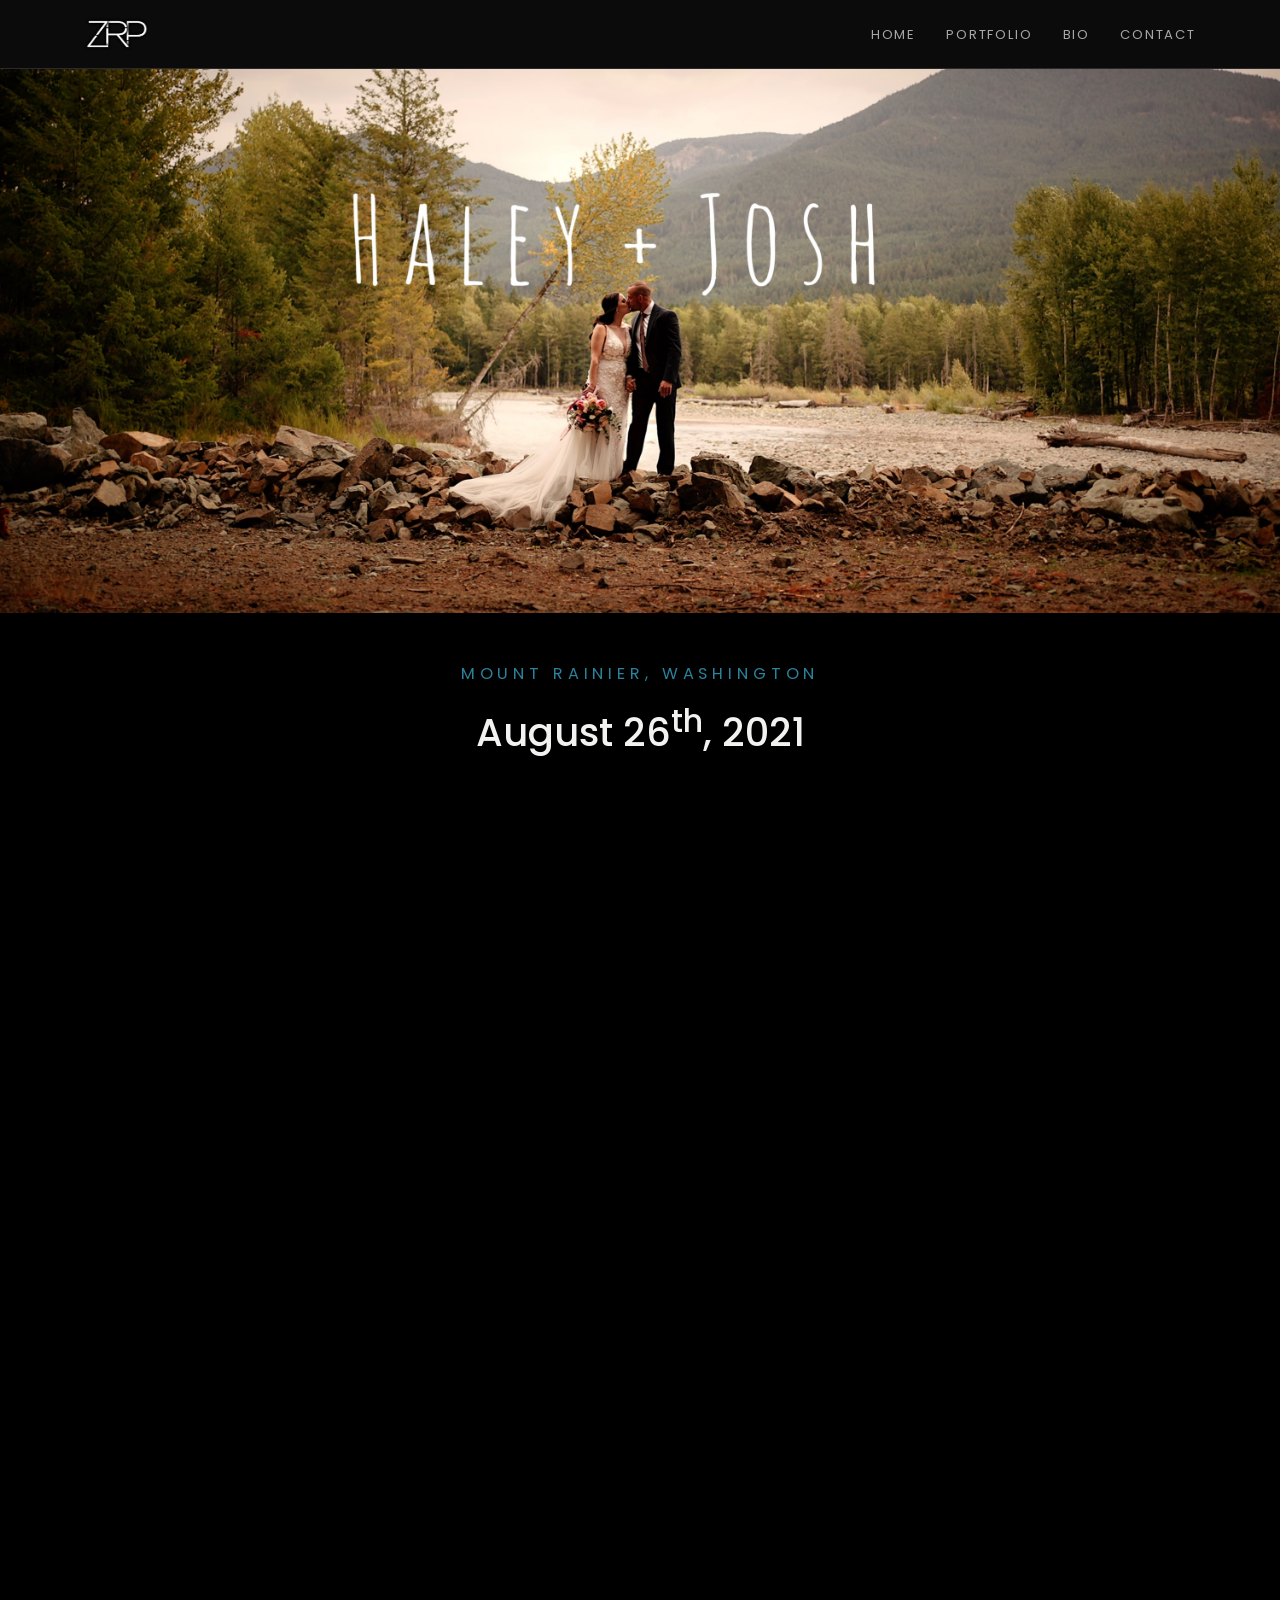
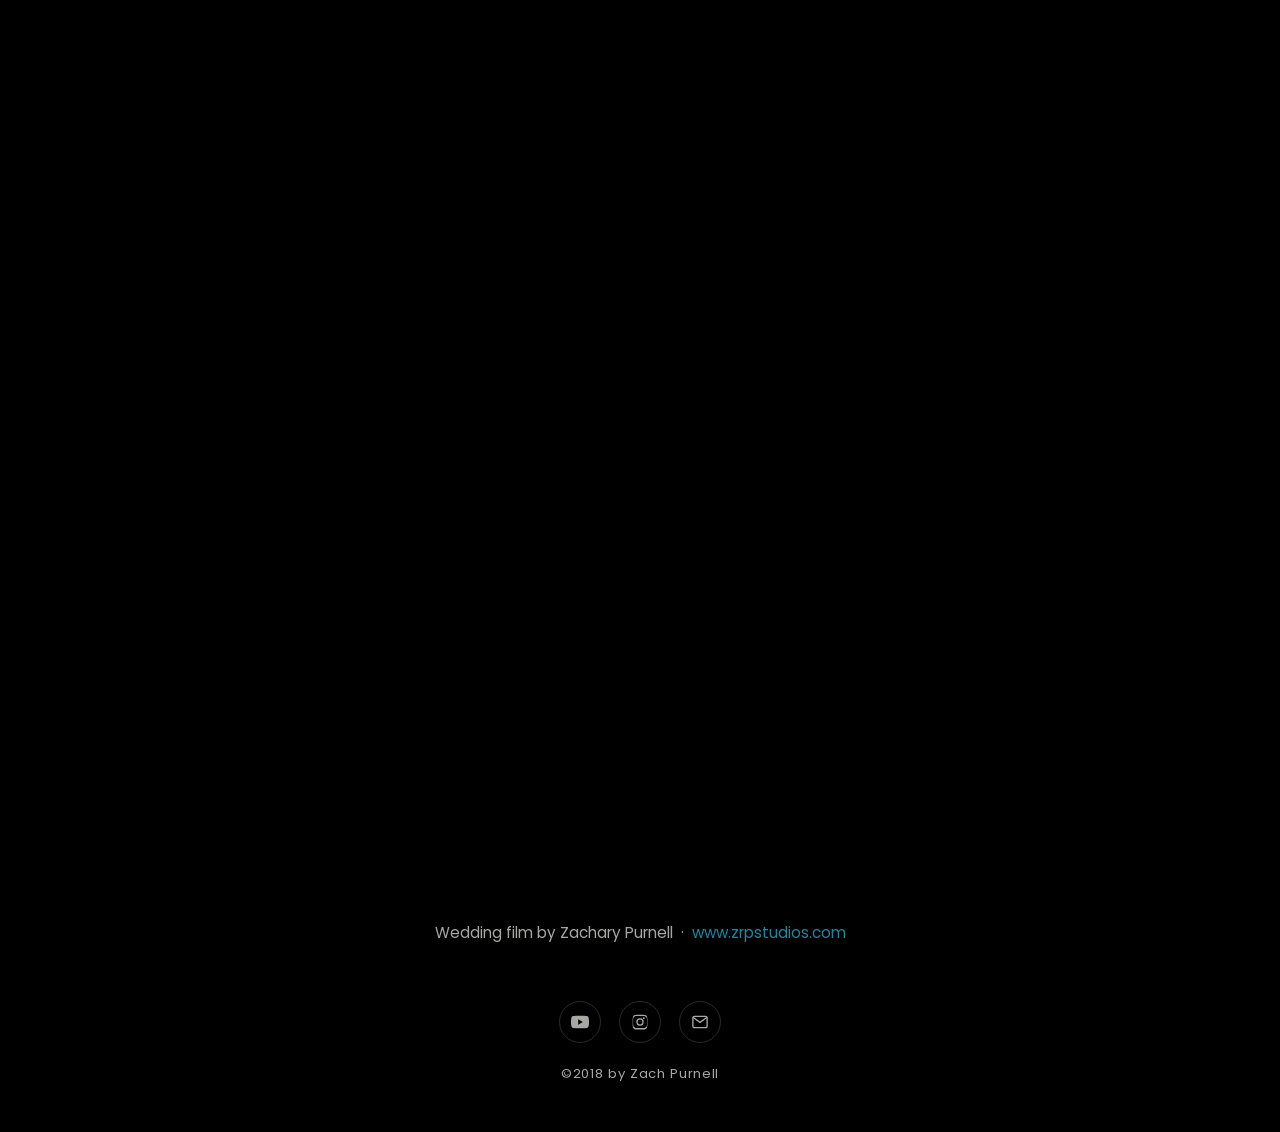
<file: haley-josh.html>
<!DOCTYPE html>
<html lang="en">
<head>
  <meta charset="UTF-8" />
  <meta name="viewport" content="width=device-width, initial-scale=1" />
  <title>Haley &amp; Josh | Zach Purnell</title>
  <meta name="description" content="Haley + Josh — August 26th, 2021, Mount Rainier, Washington. Wedding film by Zachary Purnell." />
  <meta name="robots" content="noindex" />
  <meta property="og:title" content="Haley &amp; Josh | Zach Purnell" />
  <meta property="og:type" content="website" />
  <meta property="og:url" content="https://www.zrpstudios.com/haley-josh" />
  <meta property="og:site_name" content="Zach Purnell" />
  <link rel="icon" href="images/favicon.ico" sizes="any" />
  <link rel="icon" type="image/png" sizes="32x32" href="images/favicon-32.png" />
  <link rel="apple-touch-icon" sizes="180x180" href="images/favicon-180.png" />
  <link rel="preconnect" href="https://fonts.googleapis.com" />
  <link rel="preconnect" href="https://fonts.gstatic.com" crossorigin />
  <link href="https://fonts.googleapis.com/css2?family=Poppins:wght@300;400;500;600&display=swap" rel="stylesheet" />
  <link rel="stylesheet" href="style.css" />
</head>
<body class="hj-intro">

  <header class="nav">
    <div class="wrap nav-inner">
      <a href="index.html" class="logo visible" aria-label="ZRP Studios — Home">
        <img src="images/logo.png" alt="ZRP Studios" />
      </a>
      <nav>
        <ul>
          <li><a href="index.html#top">Home</a></li>
          <li><a href="index.html#portfolio">Portfolio</a></li>
          <li><a href="index.html#bio">Bio</a></li>
          <li><a href="index.html#contact">Contact</a></li>
        </ul>
      </nav>
    </div>
  </header>

  <div class="hj-banner">
    <img src="images/haley-josh/banner.jpg" alt="Haley &amp; Josh" />
  </div>

  <div class="hj-head">
    <h1>Mount Rainier, Washington</h1>
    <div class="where">August 26<sup>th</sup>, 2021</div>
  </div>

  <div class="hj-films">
    <a class="hj-film scroll-reveal" href="https://youtu.be/acbnoB6Qtb8" target="_blank" rel="noopener" aria-label="Wedding Film">
      <img src="images/haley-josh/wedding-film.jpg" alt="Wedding Film" loading="lazy" />
      <span class="play"></span>
    </a>
    <a class="hj-film scroll-reveal" href="https://youtu.be/e8KGvxR4TFU" target="_blank" rel="noopener" aria-label="Speeches &amp; Funny Moments">
      <img src="images/haley-josh/speeches.jpg" alt="Speeches &amp; Funny Moments" loading="lazy" />
      <span class="play"></span>
    </a>
    <a class="hj-film scroll-reveal" href="https://youtu.be/1dhE-Prajpk" target="_blank" rel="noopener" aria-label="Letter to Zachary">
      <img src="images/haley-josh/letter.jpg" alt="Letter to Zachary" loading="lazy" />
      <span class="play"></span>
    </a>
  </div>

  <p class="hj-credit">Wedding film by Zachary Purnell &nbsp;&middot;&nbsp;
    <a href="https://www.zrpstudios.com" target="_blank" rel="noopener">www.zrpstudios.com</a></p>

  <footer>
    <div class="socials">
      <a href="https://www.youtube.com/user/guitarplayerzzz" target="_blank" rel="noopener" aria-label="YouTube">
        <svg viewBox="0 0 24 24" fill="currentColor"><path d="M23.5 6.2a3 3 0 0 0-2.1-2.1C19.5 3.6 12 3.6 12 3.6s-7.5 0-9.4.5A3 3 0 0 0 .5 6.2 31 31 0 0 0 0 12a31 31 0 0 0 .5 5.8 3 3 0 0 0 2.1 2.1c1.9.5 9.4.5 9.4.5s7.5 0 9.4-.5a3 3 0 0 0 2.1-2.1A31 31 0 0 0 24 12a31 31 0 0 0-.5-5.8zM9.6 15.6V8.4l6.2 3.6z"/></svg>
      </a>
      <a href="https://www.instagram.com/zachp34/" target="_blank" rel="noopener" aria-label="Instagram">
        <svg viewBox="0 0 24 24" fill="currentColor"><path d="M12 2.2c3.2 0 3.6 0 4.9.1 1.2.1 1.8.3 2.2.4.6.2 1 .4 1.4.9.5.4.7.8.9 1.4.1.4.3 1 .4 2.2.1 1.3.1 1.7.1 4.9s0 3.6-.1 4.9c-.1 1.2-.3 1.8-.4 2.2-.2.6-.4 1-.9 1.4-.4.5-.8.7-1.4.9-.4.1-1 .3-2.2.4-1.3.1-1.7.1-4.9.1s-3.6 0-4.9-.1c-1.2-.1-1.8-.3-2.2-.4a3.8 3.8 0 0 1-1.4-.9 3.8 3.8 0 0 1-.9-1.4c-.1-.4-.3-1-.4-2.2C2.2 15.6 2.2 15.2 2.2 12s0-3.6.1-4.9c.1-1.2.3-1.8.4-2.2.2-.6.4-1 .9-1.4.4-.5.8-.7 1.4-.9.4-.1 1-.3 2.2-.4C8.4 2.2 8.8 2.2 12 2.2zm0 1.8c-3.1 0-3.5 0-4.7.1-1.1 0-1.7.2-2.1.4-.5.2-.9.4-1.2.8-.4.3-.6.7-.8 1.2-.2.4-.3 1-.4 2.1C2.8 9.8 2.8 10.2 2.8 12s0 2.2.1 3.4c0 1.1.2 1.7.4 2.1.2.5.4.9.8 1.2.3.4.7.6 1.2.8.4.2 1 .3 2.1.4 1.2.1 1.6.1 4.7.1s3.5 0 4.7-.1c1.1 0 1.7-.2 2.1-.4.5-.2.9-.4 1.2-.8.4-.3.6-.7.8-1.2.2-.4.3-1 .4-2.1.1-1.2.1-1.6.1-3.4s0-2.2-.1-3.4c0-1.1-.2-1.7-.4-2.1a3.2 3.2 0 0 0-.8-1.2 3.2 3.2 0 0 0-1.2-.8c-.4-.2-1-.3-2.1-.4-1.2-.1-1.6-.1-4.7-.1zm0 3.1a4.9 4.9 0 1 1 0 9.8 4.9 4.9 0 0 1 0-9.8zm0 8.1a3.2 3.2 0 1 0 0-6.4 3.2 3.2 0 0 0 0 6.4zm6.2-8.3a1.15 1.15 0 1 1-2.3 0 1.15 1.15 0 0 1 2.3 0z"/></svg>
      </a>
      <a href="mailto:zacharypurnell@icloud.com" aria-label="Email">
        <svg viewBox="0 0 24 24" fill="none" stroke="currentColor" stroke-width="1.8"><rect x="2.5" y="4.5" width="19" height="15" rx="2"/><path d="m3 6 9 6.5L21 6"/></svg>
      </a>
    </div>
    <div class="copy">&copy;2018 by Zach Purnell</div>
  </footer>

  <script>
    // Trigger the fade/blur-in on the next frame so the hidden state paints first.
    requestAnimationFrame(() => document.body.classList.add("hj-intro-play"));

    // All three film photos fade in/out on scroll, like the gallery videos.
    // threshold 0 + no negative margin = triggers as soon as one pixel is visible.
    const obs = new IntersectionObserver(entries => {
      entries.forEach(e => e.target.classList.toggle("revealed", e.isIntersecting));
    }, { threshold: 0 });
    const films = [...document.querySelectorAll(".hj-film.scroll-reveal")];
    // Photos 2 & 3 reveal on scroll immediately.
    films.slice(1).forEach(el => obs.observe(el));

    // First photo joins the page-load cascade: reveal it right after the subtitle
    // (subtitle starts at 0.9s), then hand it to the scroll observer.
    if (films[0]) {
      const first = films[0];
      let handedOff = false;
      function handOffToScroll() {
        if (handedOff) return;
        handedOff = true;
        obs.observe(first);   // normal in/out fade from here on
      }

      // Timed cascade reveal.
      const cascadeTimer = setTimeout(() => {
        first.classList.add("revealed");
        setTimeout(handOffToScroll, 1100); // after the cascade reveal settles
      }, 1150);

      // Escape hatch: if the user scrolls the photo 15% into view before the
      // cascade fires, reveal it now (like normal scrolling) and skip the timer.
      const earlyObs = new IntersectionObserver(entries => {
        if (entries[0].isIntersecting && !handedOff) {
          clearTimeout(cascadeTimer);
          earlyObs.disconnect();
          first.classList.add("revealed");
          handOffToScroll();
        }
      }, { rootMargin: "0px 0px -15% 0px" });
      earlyObs.observe(first);
    }
  </script>

</body>
</html>
</file>
<file: style.css>
/* ============================================================
   ZRP STUDIOS — Zach Purnell portfolio
   style.css  (all visual styling lives here)
   You will rarely need to touch this file. To add a video,
   edit the VIDEO LIST near the top of index.html instead.
   ============================================================ */

:root {
  --bg:        #000000;   /* page background        */
  --bg-2:      #161618;   /* cards / form fields    */
  --bg-3:      #1f1f22;   /* hover / borders        */
  --text:      #f2f2f0;   /* main text              */
  --muted:     #a7a7a3;   /* secondary text         */
  --accent:    #2C819B;   /* teal accent            */
  --accent-hi: #3aa0bd;   /* lighter teal on hover  */
  --line:      #2a2a2e;   /* hairline borders       */
  --maxw:      1160px;
}

* { box-sizing: border-box; margin: 0; padding: 0; }

html { scroll-behavior: smooth; }

body {
  background: var(--bg);
  color: var(--text);
  font-family: "Poppins", -apple-system, BlinkMacSystemFont, sans-serif;
  line-height: 1.6;
  -webkit-font-smoothing: antialiased;
}

a { color: inherit; text-decoration: none; }

.wrap { max-width: var(--maxw); margin: 0 auto; padding: 0 24px; }

/* ---------- Navigation ---------- */
header.nav {
  position: sticky;
  top: 0;
  z-index: 50;
  background: rgba(14,14,15,0.82);
  backdrop-filter: blur(10px);
  border-bottom: 1px solid var(--line);
}
.nav-inner {
  position: relative;
  display: flex;
  align-items: center;
  justify-content: flex-end;
  height: 68px;
}
.logo {
  position: absolute;
  left: 24px;            /* match the menu's right-edge padding (.wrap padding) */
  top: 50%;
  transform: translateY(-50%);
  display: flex;
  align-items: center;
  opacity: 0;
  pointer-events: none;
  transition: opacity 0.8s ease;
}
.logo.visible {
  opacity: 1;
  pointer-events: auto;
}
/* Menu sits right when the logo is showing; glides to center when it fades. */
nav {
  transition: transform 0.8s ease;
  transform: translateX(var(--nav-center, 0px));
}
nav.sliding {
  filter: url(#nav-motion-blur);
}
.logo.visible ~ nav {
  transform: translateX(0);
}
.logo img {
  height: 36px;
  width: auto;
  display: block;
}
.logo span { color: var(--accent); }
nav ul { display: flex; gap: 30px; list-style: none; }
nav a {
  font-size: 0.82rem;
  letter-spacing: 0.14em;
  text-transform: uppercase;
  color: var(--muted);
  transition: color 0.2s ease;
}
nav a:hover { color: var(--text); }

/* ---- Hamburger (shown only when the menu would otherwise overlap the logo) ---- */
.nav-toggle {
  display: none;
  background: none;
  border: 0;
  padding: 8px;
  cursor: pointer;
  flex-direction: column;
  justify-content: center;
  gap: 5px;
  margin-left: auto;   /* keep it on the right when shown */
}
.nav-toggle span {
  display: block;
  width: 24px;
  height: 2px;
  background: var(--text);
  transition: transform 0.3s ease, opacity 0.3s ease;
}

/* Collapsed mode: hamburger replaces the inline menu. */
body.nav-collapsed .nav-toggle { display: flex; }
body.nav-collapsed nav {
  position: absolute;
  top: 100%;
  right: 0;
  transform: none !important;     /* cancel the center-slide while collapsed */
  filter: none !important;
  background: rgba(14,14,15,0.96);
  backdrop-filter: blur(10px);
  border: 1px solid var(--line);
  border-top: none;
  border-radius: 0 0 10px 10px;
  min-width: 180px;
  overflow: hidden;
  max-height: 0;
  opacity: 0;
  pointer-events: none;
  transition: max-height 0.35s ease, opacity 0.25s ease;
}
body.nav-collapsed nav ul {
  flex-direction: column;
  gap: 0;
  padding: 6px 0;
}
body.nav-collapsed nav li { width: 100%; }
body.nav-collapsed nav a {
  display: block;
  padding: 12px 22px;
}
/* Open state */
body.nav-collapsed.nav-open nav {
  max-height: 60vh;
  opacity: 1;
  pointer-events: auto;
}
body.nav-collapsed.nav-open .nav-toggle span:nth-child(1) { transform: translateY(7px) rotate(45deg); }
body.nav-collapsed.nav-open .nav-toggle span:nth-child(2) { opacity: 0; }
body.nav-collapsed.nav-open .nav-toggle span:nth-child(3) { transform: translateY(-7px) rotate(-45deg); }

/* ---------- Hero ---------- */
.hero {
  text-align: center;
  padding: 64px 24px 64px;
}

/* ===== Intro animation — single timeline keyed to page load (t = 0) =====
   t0.0s            logo begins its grow-from-center -> settle move (1.4s)
   t0.4s            nav fades in   (early in the slide)
   t0.65s           hero-name fades in
   t0.9s            hero-callout fades in
   t1.1s            portfolio reveals line by line from here    */

/* Hidden initial state — present even before JS so there's no flash.
   Start blurred; the blur clears as the opacity fade completes. */
body.intro .nav,
body.intro .hero-name,
body.intro .hero-callout,
body.intro .intro-line {
  opacity: 0;
  filter: blur(8px);
}

/* Respect reduced-motion: skip the move/stagger, show everything immediately. */
@media (prefers-reduced-motion: reduce) {
  body.intro .nav,
  body.intro .hero-name,
  body.intro .hero-callout,
  body.intro .intro-line { opacity: 1; filter: none; }
  body.intro .hero-logo { animation: none; }
}

/* Logo move: 1.4s settle, no hold. */
body.intro .hero-logo {
  animation: heroIntro 1.4s cubic-bezier(0.22, 1, 0.36, 1) both;
}
body.intro .hero-logo.logo-blurring {
  filter: url(#logo-motion-blur);
}
@keyframes heroIntro {
  0%   { transform: translateY(38vh) scale(2); opacity: 0.5; }
  100% { transform: translateY(0) scale(1);   opacity: 1; }
}

/* Fade-in transitions + staggered delays, triggered when .intro-play is set.
   Blur and opacity share the same duration/delay so the blur reaches 0 exactly
   when the fade completes. */
.nav, .hero-name, .hero-callout { transition: opacity 1.094s ease, filter 1.094s ease; }
.intro-line { opacity: 0; filter: blur(8px); transition: opacity 0.938s ease, filter 0.938s ease; }

body.intro-play .nav          { opacity: 1; filter: blur(0); transition-delay: 0.4s;  }
body.intro-play .hero-name    { opacity: 1; filter: blur(0); transition-delay: 0.65s; }
body.intro-play .hero-callout { opacity: 1; filter: blur(0); transition-delay: 0.9s;  }
/* Portfolio reveals line by line starting at t1.1s.
   Each .intro-line gets an inline --line-delay from JS. */
body.intro-play .intro-line {
  opacity: 1;
  filter: blur(0);
  transition-delay: calc(1.1s + var(--line-delay, 0s));
}
/* Video tiles used as intro lines: also clear their start transform, and use the
   intro line timing instead of the scroll-reveal timing. */
body.intro-play .vid.intro-line {
  transform: translateY(0);
  filter: blur(0);
  transition: opacity 0.938s ease, transform 0.938s ease, filter 0.938s ease;
  transition-delay: calc(1.1s + var(--line-delay, 0s));
}
.hero h1 {
  font-size: clamp(2.4rem, 6vw, 4.2rem);
  font-weight: 600;
  letter-spacing: 0.02em;
  line-height: 1.05;
}
.hero-logo {
  margin: 0 auto;
  line-height: 0;
  transform-origin: center center;
}
.hero-logo img {
  width: min(420px, 72vw);
  height: auto;
  display: block;
  margin: 0 auto;
}
.hero .hero-name {
  margin-top: 18px;
  color: var(--accent);
  letter-spacing: 0.32em;
  text-transform: uppercase;
  font-size: 1.04rem;
}
.hero p.hero-callout {
  margin: 22px auto 0;
  max-width: 640px;
  color: var(--muted);
  font-size: 1.02rem;
}

/* ---------- Section scaffolding ---------- */
section { padding: 72px 0; }
.section-title {
  font-size: 1.014rem;
  letter-spacing: 0.3em;
  text-transform: uppercase;
  color: var(--accent);
  text-align: center;
  margin-bottom: 8px;
}
.section-subtitle {
  font-size: clamp(1.7rem, 3.5vw, 2.4rem);
  font-weight: 500;
  text-align: center;
  margin-bottom: 44px;
}

/* ---------- Video gallery ---------- */
.gallery {
  display: grid;
  grid-template-columns: repeat(3, 1fr);
  gap: 18px;
  padding: 0 18px;
}
.vid {
  position: relative;
  border-radius: 10px;
  overflow: hidden;
  cursor: pointer;
  background: var(--bg-2);
  aspect-ratio: 16 / 9;
  opacity: 0;
  transform: translateY(16px);
  transition: opacity 1.1s ease var(--reveal-delay, 0s),
              transform 1.1s ease var(--reveal-delay, 0s);
}
.vid.revealed {
  opacity: 1;
  transform: translateY(0);
}
.vid img {
  width: 100%;
  height: 100%;
  object-fit: cover;
  display: block;
  transition: transform 0.5625s ease, opacity 0.375s ease;
}
.vid:hover img { transform: scale(1.03); }
.vid .overlay {
  position: absolute;
  inset: 0;
  display: flex;
  align-items: flex-end;
  padding: 14px;
  background: linear-gradient(to top, rgba(0,0,0,0.78) 0%, rgba(0,0,0,0) 55%);
}
.vid .title { font-size: 0.85rem; font-weight: 500; line-height: 1.3; }
.vid .dur {
  position: absolute;
  top: 10px; right: 10px;
  background: rgba(0,0,0,0.7);
  font-size: 0.72rem;
  padding: 2px 7px;
  border-radius: 4px;
  color: var(--text);
}
.vid .play {
  position: absolute;
  top: 50%; left: 50%;
  transform: translate(-50%, -50%) scale(0.9);
  width: 58px; height: 58px;
  border-radius: 50%;
  background: rgba(44,129,155,0.92);
  display: flex; align-items: center; justify-content: center;
  opacity: 0;
  transition: opacity 0.3125s ease, transform 0.3125s ease;
}
.vid:hover .play { opacity: 1; transform: translate(-50%, -50%) scale(1); animation: playPulse 3s ease-in-out infinite; }
.vid .play::after {
  content: "";
  margin-left: 4px;
  border-style: solid;
  border-width: 9px 0 9px 15px;
  border-color: transparent transparent transparent #fff;
}

/* ---------- Modal player ---------- */
.modal {
  position: fixed;
  inset: 0;
  z-index: 100;
  background: rgba(0,0,0,0);
  backdrop-filter: blur(0px);
  -webkit-backdrop-filter: blur(0px);
  display: flex;
  align-items: center;
  justify-content: center;
  padding: 24px;
  opacity: 0;
  visibility: hidden;
  transition: background 0.8s ease, backdrop-filter 0.8s ease,
              -webkit-backdrop-filter 0.8s ease,
              opacity 0.4s ease, visibility 0s linear 0.5s;
}
.modal.open {
  background: rgba(0,0,0,0.92);
  backdrop-filter: blur(12px);
  -webkit-backdrop-filter: blur(12px);
  opacity: 1;
  visibility: visible;
  transition: background 0.8s ease, backdrop-filter 0.8s ease,
              -webkit-backdrop-filter 0.8s ease,
              opacity 0.4s ease, visibility 0s;
}
.modal-box {
  width: min(1600px, 92vw, calc((100vh - 120px) * 16 / 9));
  transform: scale(0.85) translateY(45px);
  opacity: 0;
  transition: transform 0.375s cubic-bezier(0.16, 1, 0.3, 1) 0.1125s,
              opacity 0.375s ease 0.1125s;
}
.modal.open .modal-box {
  transform: scale(1) translateY(0);
  opacity: 1;
}
.modal-frame {
  position: relative;
  width: 100%;
  aspect-ratio: 16 / 9;
  max-height: calc(100vh - 120px);
  background: #000;
  border-radius: 8px;
  overflow: hidden;
}
.modal-frame iframe { width: 100%; height: 100%; border: 0; }
.modal-close {
  display: block;
  margin: 0 0 12px auto;
  background: none;
  border: 0;
  color: var(--muted);
  font-size: 1.8rem;
  line-height: 1;
  cursor: pointer;
}
.modal-close:hover { color: var(--text); }
.modal-yt {
  display: block;
  margin: 14px auto 0;
  text-align: center;
  font-size: 0.8rem;
  letter-spacing: 0.08em;
  text-transform: uppercase;
  color: var(--muted);
  transition: color 0.2s ease;
}
.modal-yt:hover { color: var(--accent-hi); }

/* ---------- Bio ---------- */
.bio-grid {
  display: grid;
  grid-template-columns: 1fr 1.3fr;
  gap: 56px;
  align-items: center;
}
.bio-text p { margin-bottom: 16px; color: var(--muted); }
.bio-text p strong { color: var(--text); font-weight: 500; }
.bio-text .greeting {
  font-size: 1.5rem;
  color: var(--text);
  font-weight: 600;
  margin-bottom: 20px;
}
.bio-text .ig { color: var(--accent); font-weight: 500; }
/* Selfie / portrait beside the text */
.bio-portrait img {
  width: 100%;
  height: auto;
  display: block;
  object-fit: cover;
  border-radius: 8px;
  aspect-ratio: 3 / 4;
}
/* Two horizontal shots, side by side and full-bleed below the text + portrait.
   Side padding + gap match the gallery so they line up at full window size. */
.bio-shoots {
  margin-top: 18px;
  display: grid;
  grid-template-columns: 1fr 1fr;
  gap: 18px;
  padding: 0 18px;
}
.bio-shoots img {
  width: 100%;
  height: auto;
  display: block;
  object-fit: cover;
  border-radius: 8px;
  aspect-ratio: 16 / 9;
}
@media (min-width: 1119px) {
  .bio-shoots { padding: 0 clamp(18px, 24.4vw - 255px, 160px); }
}
/* Scroll-reveal fade for the three bio images (same feel as the gallery videos). */
.bio-portrait img,
.bio-shoots img {
  opacity: 0;
  transform: translateY(16px);
  transition: opacity 1.1s ease, transform 1.1s ease;
}
.bio-portrait img.revealed,
.bio-shoots img.revealed {
  opacity: 1;
  transform: translateY(0);
}
/* Stack the two shoots once a stacked photo would render ~850px wide, matching
   the ~859px each photo gets side by side at full width. */
@media (max-width: 886px) {
  .bio-shoots { grid-template-columns: 1fr; }
}

/* ---------- Contact form ---------- */
#contact { background: rgba(14,14,15,0.82); border-top: 1px solid var(--line); border-bottom: 1px solid var(--line); }
.form {
  max-width: 640px;
  margin: 0 auto;
}
.form-row { display: grid; grid-template-columns: 1fr 1fr; gap: 16px; }
.field { margin-bottom: 16px; }
.field label {
  display: block;
  font-size: 0.74rem;
  letter-spacing: 0.12em;
  text-transform: uppercase;
  color: var(--muted);
  margin-bottom: 6px;
}
.field input, .field textarea {
  width: 100%;
  background: var(--bg);
  border: 1px solid var(--line);
  border-radius: 7px;
  padding: 12px 14px;
  color: var(--text);
  font-family: inherit;
  font-size: 0.95rem;
  transition: border-color 0.2s ease;
}
.field input:focus, .field textarea:focus {
  outline: none;
  border-color: var(--accent);
}
.field textarea { min-height: 130px; resize: vertical; }
.btn {
  display: inline-block;
  background: var(--accent);
  color: #fff;
  border: 0;
  border-radius: 7px;
  padding: 13px 38px;
  font-size: 0.85rem;
  letter-spacing: 0.12em;
  text-transform: uppercase;
  font-weight: 500;
  cursor: pointer;
  transition: background 0.2s ease;
  font-family: inherit;
}
.btn:hover { background: var(--accent-hi); }
.btn:disabled { opacity: 0.6; cursor: default; }

.form-status {
  margin: 16px 0 0;
  font-size: 0.92rem;
  min-height: 1.2em;
}
.form-status.ok  { color: var(--accent-hi); }
.form-status.err { color: #e06b6b; }

/* Turnstile: absent until first Submit, then fades/slides in to match the form */
#tsContainer {
  max-height: 0;
  overflow: hidden;
  opacity: 0;
  transform: translateY(-6px);
  margin: 0;
  transition: max-height 0.45s ease, opacity 0.35s ease, transform 0.35s ease, margin 0.45s ease;
}
#tsContainer.show {
  max-height: 90px;
  opacity: 1;
  transform: translateY(0);
  margin: 0 0 18px;
}

/* ---------- Footer ---------- */
footer {
  text-align: center;
  padding: 48px 24px;
}
.socials { display: flex; gap: 18px; justify-content: center; margin-bottom: 20px; }
.socials a {
  width: 42px; height: 42px;
  border: 1px solid var(--line);
  border-radius: 50%;
  display: flex; align-items: center; justify-content: center;
  color: var(--muted);
  transition: all 0.2s ease;
}
.socials a:hover { color: var(--text); border-color: var(--accent); background: var(--bg-2); }
.socials svg { width: 18px; height: 18px; }
footer .copy { color: var(--muted); font-size: 0.82rem; letter-spacing: 0.05em; }

/* ============================================================
   Haley + Josh page  (haley-josh.html)
   ============================================================ */

/* Page-load intro:
   - banner fades in first, slowly (1.4s, like the home page's hero-logo move)
   - then nav / title / subtitle fade+blur in with the home page's stagger
   - the films, credit and footer follow just after. No movement. */
body.hj-intro > * {
  opacity: 0;
  filter: blur(8px);
}
/* Banner: slow fade only (no blur, mirrors the logo move duration). */
body.hj-intro .hj-banner {
  filter: none;
  transition: opacity 1.4s ease;
}
/* Everything else: blur + fade, started after the banner is underway. */
body.hj-intro .nav,
body.hj-intro .hj-credit,
body.hj-intro footer {
  transition: opacity 1.094s ease, filter 1.094s ease;
}
/* The films container isn't faded by the intro — all three photos handle their
   own scroll-reveal (see .hj-film.scroll-reveal below). */
body.hj-intro .hj-films { opacity: 1; filter: none; }

body.hj-intro.hj-intro-play > * { opacity: 1; filter: blur(0); }
body.hj-intro.hj-intro-play .hj-banner { transition-delay: 0s;   }
body.hj-intro.hj-intro-play .nav       { transition-delay: 0.4s;  }
/* .hj-head holds both the title (Mount Rainier) and subtitle (date); fade the
   two child lines separately so they match hero-name / hero-callout timing. */
body.hj-intro .hj-head { opacity: 1; filter: none; }      /* container stays put */
body.hj-intro .hj-head > * { opacity: 0; filter: blur(8px); transition: opacity 1.094s ease, filter 1.094s ease; }
body.hj-intro.hj-intro-play .hj-head > *:nth-child(1) { opacity: 1; filter: blur(0); transition-delay: 0.65s; }
body.hj-intro.hj-intro-play .hj-head > *:nth-child(2) { opacity: 1; filter: blur(0); transition-delay: 0.9s;  }
body.hj-intro.hj-intro-play .hj-credit { transition-delay: 1.1s; }
body.hj-intro.hj-intro-play footer     { transition-delay: 1.1s; }

@media (prefers-reduced-motion: reduce) {
  body.hj-intro > *,
  body.hj-intro .hj-head > * { opacity: 1; filter: none; }
}

/* First film photo: scroll-reveal fade in/out (same as the gallery videos). */
.hj-film.scroll-reveal {
  opacity: 0;
  transform: translateY(16px);
  transition: opacity 1.1s ease, transform 1.1s ease;
}
.hj-film.scroll-reveal.revealed {
  opacity: 1;
  transform: translateY(0);
}

.hj-banner {
  width: 100%;
  margin: 0;
  padding: 0;
}
.hj-banner img {
  width: 100%;
  height: auto;
  display: block;
}
.hj-head {
  text-align: center;
  padding: 48px 24px 8px;
}
.hj-head h1 {
  font-size: 1.014rem;
  font-weight: 400;
  color: var(--accent);
  letter-spacing: 0.3em;
  text-transform: uppercase;
  margin-bottom: 8px;
}
.hj-head .where {
  margin-top: 0;
  font-size: clamp(1.7rem, 3.5vw, 2.4rem);
  font-weight: 500;
}
.hj-films {
  width: 100%;
  margin: 0;
  padding: clamp(5px, 13.6vw, 128px);
  padding-top: 40px;   /* + .hj-head's 8px bottom = 48px, matching the banner->head gap */
  display: grid;
  gap: clamp(5px, 13.6vw, 128px);
}
.hj-film {
  position: relative;
  display: block;
  overflow: hidden;
  background: var(--bg-2);
  border-radius: 6px;
}
.hj-film img {
  width: 100%;
  height: auto;
  display: block;
  transition: transform 0.625s ease, opacity 0.375s ease;
}
.hj-film:hover img { transform: scale(1.02); }
.hj-film .hj-overlay {
  position: absolute;
  inset: 0;
  display: flex;
  align-items: flex-end;
  padding: 22px 24px;
  background: linear-gradient(to top, rgba(0,0,0,0.8) 0%, rgba(0,0,0,0) 60%);
}
.hj-film .hj-label {
  font-size: 1.05rem;
  font-weight: 500;
  letter-spacing: 0.01em;
}
.hj-film .play {
  position: absolute;
  top: 50%; left: 50%;
  transform: translate(-50%, -50%) scale(0.9);
  width: 64px; height: 64px;
  border-radius: 50%;
  background: rgba(44,129,155,0.92);
  display: flex; align-items: center; justify-content: center;
  opacity: 0;
  transition: opacity 0.3125s ease, transform 0.3125s ease;
}
.hj-film:hover .play { opacity: 1; transform: translate(-50%, -50%) scale(1); animation: playPulse 3s ease-in-out infinite; }
@keyframes playPulse {
  0%, 100% { opacity: 1; transform: translate(-50%, -50%) scale(1); }
  50%      { opacity: 0.7; transform: translate(-50%, -50%) scale(0.95); }
}
.hj-film .play::after {
  content: "";
  margin-left: 5px;
  border-style: solid;
  border-width: 11px 0 11px 18px;
  border-color: transparent transparent transparent #fff;
}
.hj-credit {
  text-align: center;
  color: var(--muted);
  padding: 20px 24px 8px;
  font-size: 0.95rem;
}
.hj-credit a { color: var(--accent); }

/* ---------- Responsive ---------- */
@media (max-width: 1118px) {
  .gallery { grid-template-columns: repeat(2, 1fr); }
}
@media (min-width: 1119px) {
  .gallery { padding: 0 clamp(18px, 24.4vw - 255px, 160px); }
}
@media (max-width: 860px) {
  .bio-grid { grid-template-columns: 1fr; gap: 36px; }
  /* Stacked: shrink the portrait to roughly half width, centered. */
  .bio-portrait { padding: 0 25%; }
}
@media (max-width: 780px) {
  .gallery { grid-template-columns: 1fr; }
}
@media (max-width: 600px) {
  .form-row { grid-template-columns: 1fr; }
  section { padding: 56px 0; }
  .hero { padding: 64px 20px 48px; }
}
</file>
